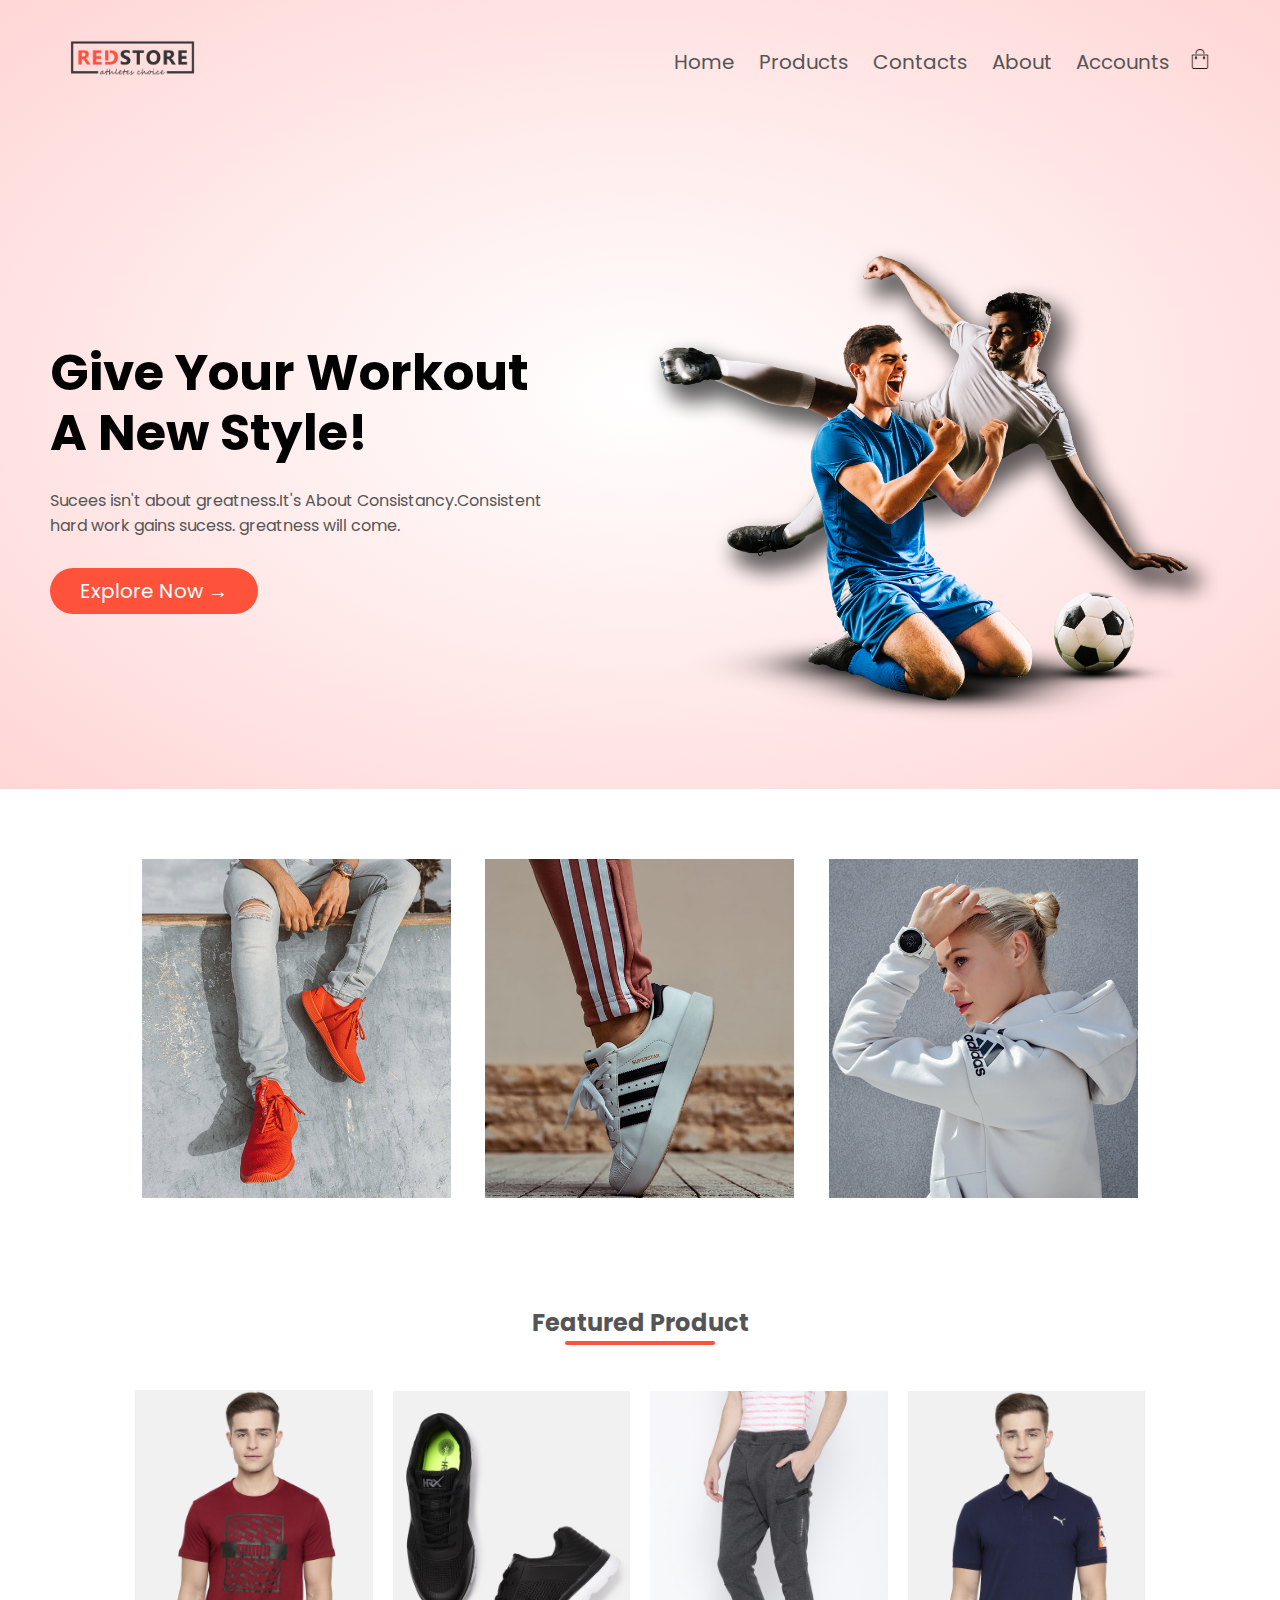
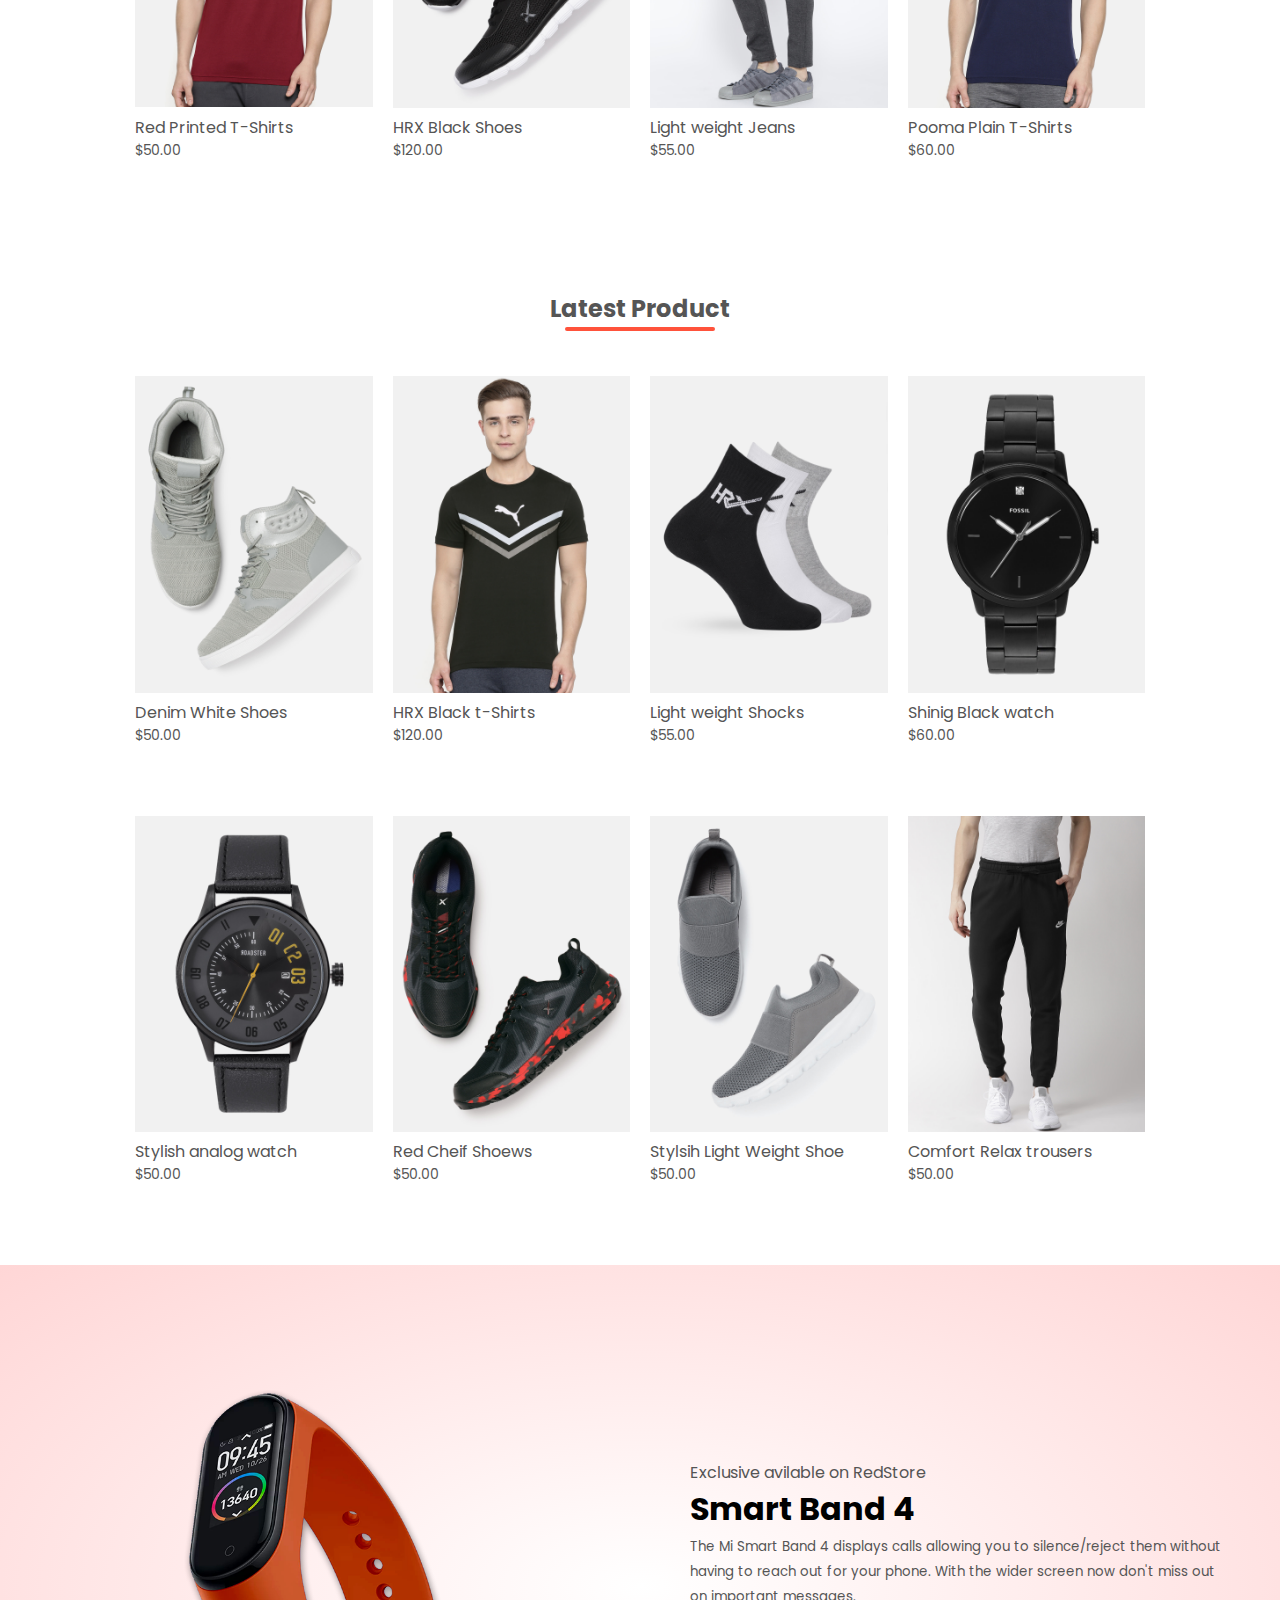
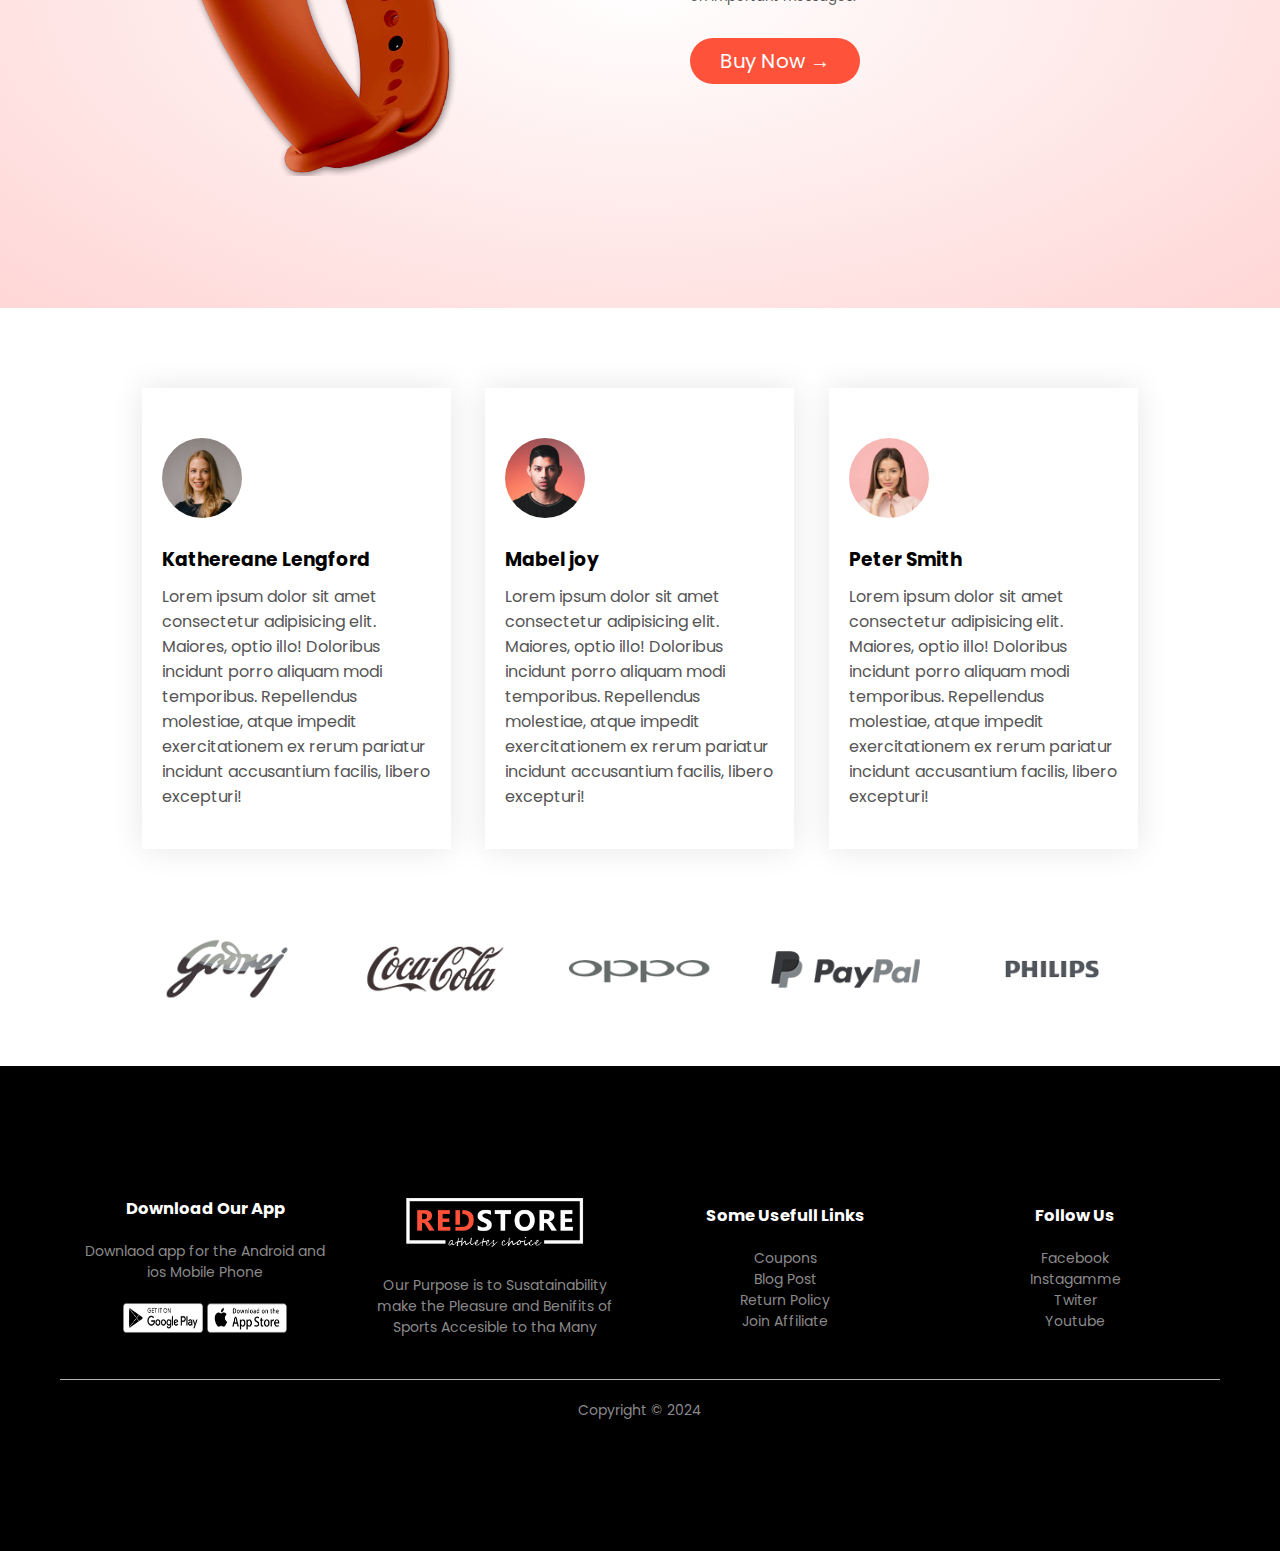
<file: index.html>
<!DOCTYPE html>
<html lang="en">

<head>
    <meta charset="UTF-8">
    <meta name="viewport" content="width=device-width, initial-scale=1.0">
    <title>E-commerce</title>
    <link rel="stylesheet" href="style.css">
    <link rel="stylesheet" href="https://cdnjs.cloudflare.com/ajax/libs/font-awesome/6.7.1/css/all.min.css"
        integrity="sha512-5Hs3dF2AEPkpNAR7UiOHba+lRSJNeM2ECkwxUIxC1Q/FLycGTbNapWXB4tP889k5T5Ju8fs4b1P5z/iB4nMfSQ=="
        crossorigin="anonymous" referrerpolicy="no-referrer" />
</head>

<body>
    <header class="header">

        <div class="navbar">
            <div class="logo">
                <img src="logo.png" alt="logo" width="125px" class="logo-pic">
            </div>
            <nav>
                <ul id="menuitems">
                    <li><a class="a1" href="index.html">Home</a></li>
                    <li><a class="a2" href="product.html">Products</a></li>
                    <li><a href="contact.html">Contacts</a></li>
                    <li><a href="about.html">About</a></li>
                    <li><a href="Account.html">Accounts</a></li>
                </ul>
            </nav>
            <a href="cart.html">
            <img src="cart.png" alt="cart" width="20px" height="20px" class="cart1">
            </a>
            <img class="menu" src="menu.png" alt="menu" onclick="toggle()">



        </div>

        <div class="row">
            <div class="col-2">
                <h1>Give Your Workout <br> A New Style!</h1>
                <p>Sucees isn't about greatness.It's About Consistancy.Consistent <br> hard work gains sucess. greatness
                    will come.</p>
                <a href="" class="btn">Explore Now &#8594;</a>
            </div>
            <div class="col-2">
                <img src="image1.png" alt="img1">
            </div>
        </div>

    </header>

    <main>

        <!-- Secion 1 Category-->
        <div class="section">
            <div class="small-sec">
                <div class="row">
                    <div class="col-3">
                        <img src="category-1.jpg" alt="category-1">
                    </div>
                    <div class="col-3">
                        <img src="category-2.jpg" alt="category-2">
                    </div>
                    <div class="col-3">
                        <img src="category-3.jpg" alt="category-3">
                    </div>
                </div>
            </div>
        </div>


        <!-- Section 2 Feature-->
        <div class="section-2">
            <div class="small-sec">
                <h2 class="feature">Featured Product</h2>
                <div class="row">

                    <div class="col-4">
                       <a href="product-detail.html"> <img src="product-1.jpg" alt="product-1"></a>
                        <h4>Red Printed T-Shirts</h4>
                        <div class="ratings">
                            <i class="fa-solid fa-star"></i>
                            <i class="fa-solid fa-star"></i>
                            <i class="fa-solid fa-star"></i>
                            <i class="fa-solid fa-star"></i>
                            <i class="fa-regular fa-star"></i>
                        </div>
                        <p>$50.00</p>
                    </div>

                    <div class="col-4">
                        <img src="product-2.jpg" alt="product-2">
                        <h4>HRX Black Shoes</h4>
                        <div class="ratings">
                            <i class="fa-solid fa-star"></i>
                            <i class="fa-solid fa-star"></i>
                            <i class="fa-solid fa-star"></i>
                            <i class="fa-regular fa-star"></i>
                            <i class="fa-regular fa-star"></i>
                        </div>
                        <p>$120.00</p>
                    </div>

                    <div class="col-4">
                        <img src="product-3.jpg" alt="product-3">
                        <h4>Light weight Jeans</h4>
                        <div class="ratings">
                            <i class="fa-solid fa-star"></i>
                            <i class="fa-solid fa-star"></i>
                            <i class="fa-solid fa-star"></i>
                            <i class="fa-solid fa-star-half-stroke"></i>
                            <i class="fa-regular fa-star"></i>
                        </div>
                        <p>$55.00</p>
                    </div>

                    <div class="col-4">
                        <img src="product-4.jpg" alt="product-4">
                        <h4>Pooma Plain T-Shirts</h4>
                        <div class="ratings">
                            <i class="fa-solid fa-star"></i>
                            <i class="fa-solid fa-star"></i>
                            <i class="fa-solid fa-star"></i>
                            <i class="fa-solid fa-star"></i>
                            <i class="fa-regular fa-star"></i>
                        </div>
                        <p>$60.00</p>
                    </div>

                </div>
            </div>
        </div>


        <!-- Section 3 Feature Latest-->
        <div class="section-3">
            <div class="small-sec">
                <h2 class="feature">Latest Product</h2>
                <div class="row">

                    <div class="col-4">
                        <img src="product-5.jpg" alt="product-5">
                        <h4>Denim White Shoes</h4>
                        <div class="ratings">
                            <i class="fa-solid fa-star"></i>
                            <i class="fa-solid fa-star"></i>
                            <i class="fa-solid fa-star"></i>
                            <i class="fa-solid fa-star"></i>
                            <i class="fa-regular fa-star"></i>
                        </div>
                        <p>$50.00</p>
                    </div>

                    <div class="col-4">
                        <img src="product-6.jpg" alt="product-6">
                        <h4>HRX Black t-Shirts</h4>
                        <div class="ratings">
                            <i class="fa-solid fa-star"></i>
                            <i class="fa-solid fa-star"></i>
                            <i class="fa-solid fa-star"></i>
                            <i class="fa-regular fa-star"></i>
                            <i class="fa-regular fa-star"></i>
                        </div>
                        <p>$120.00</p>
                    </div>

                    <div class="col-4">
                        <img src="product-7.jpg" alt="product-7">
                        <h4>Light weight Shocks</h4>
                        <div class="ratings">
                            <i class="fa-solid fa-star"></i>
                            <i class="fa-solid fa-star"></i>
                            <i class="fa-solid fa-star"></i>
                            <i class="fa-solid fa-star-half-stroke"></i>
                            <i class="fa-regular fa-star"></i>
                        </div>
                        <p>$55.00</p>
                    </div>

                    <div class="col-4">
                        <img src="product-8.jpg" alt="product-8">
                        <h4>Shinig Black watch</h4>
                        <div class="ratings">
                            <i class="fa-solid fa-star"></i>
                            <i class="fa-solid fa-star"></i>
                            <i class="fa-solid fa-star"></i>
                            <i class="fa-solid fa-star"></i>
                            <i class="fa-regular fa-star"></i>
                        </div>
                        <p>$60.00</p>
                    </div>

                    <div class="col-4">
                        <img src="product-9.jpg" alt="product-9">
                        <h4>Stylish analog watch</h4>
                        <div class="ratings">
                            <i class="fa-solid fa-star"></i>
                            <i class="fa-solid fa-star"></i>
                            <i class="fa-solid fa-star"></i>
                            <i class="fa-solid fa-star"></i>
                            <i class="fa-regular fa-star"></i>
                        </div>
                        <p>$50.00</p>
                    </div>

                    <div class="col-4">
                        <img src="product-10.jpg" alt="product-10">
                        <h4>Red Cheif Shoews</h4>
                        <div class="ratings">
                            <i class="fa-solid fa-star"></i>
                            <i class="fa-solid fa-star"></i>
                            <i class="fa-solid fa-star"></i>
                            <i class="fa-solid fa-star"></i>
                            <i class="fa-regular fa-star"></i>
                        </div>
                        <p>$50.00</p>
                    </div>
                    <div class="col-4">
                        <img src="product-11.jpg" alt="product-11">
                        <h4>Stylsih Light Weight Shoe</h4>
                        <div class="ratings">
                            <i class="fa-solid fa-star"></i>
                            <i class="fa-solid fa-star"></i>
                            <i class="fa-solid fa-star"></i>
                            <i class="fa-solid fa-star"></i>
                            <i class="fa-regular fa-star"></i>
                        </div>
                        <p>$50.00</p>
                    </div>
                    <div class="col-4">
                        <img src="product-12.jpg" alt="product-12">
                        <h4>Comfort Relax trousers</h4>
                        <div class="ratings">
                            <i class="fa-solid fa-star"></i>
                            <i class="fa-solid fa-star"></i>
                            <i class="fa-solid fa-star"></i>
                            <i class="fa-solid fa-star"></i>
                            <i class="fa-regular fa-star"></i>
                        </div>
                        <p>$50.00</p>
                    </div>
                </div>
            </div>
        </div>


        <!-- Section 4  Offer  -->
        <div class="section-4">
            <div class="samll-sec">
                <div class="row">
                    <div class="col-5">
                        <img src="exclusive.png" alt="exclusive" class="offer">
                    </div>
                    <div class="col-5">
                        <p>Exclusive avilable on RedStore</p>
                        <h1>Smart Band 4 </h1>
                        <small>
                            The Mi Smart Band 4 displays calls allowing you to silence/reject them without having to
                            reach out for your phone. With the wider screen now don't miss out on important messages.
                            <br>
                        </small>
                        <a href="" class="btn">Buy Now &#8594;</a>
                    </div>
                </div>
            </div>
        </div>

        <!-- Section-5  Testimonial-->
        <div class="section-5">
            <div class="small-sec">
                <div class="row">
                    <div class="col-3">
                        <img src="user-1.png" alt="user-1">
                        <h3>Kathereane Lengford</h3>
                        <i class="fa fa-quote-left"></i>
                        <p>Lorem ipsum dolor sit amet consectetur adipisicing elit. Maiores, optio illo! Doloribus
                            incidunt porro aliquam modi temporibus. Repellendus molestiae, atque impedit exercitationem
                            ex rerum pariatur incidunt accusantium facilis, libero excepturi!</p>
                        <i class="fa fa-quote-right"></i>
                        <div class="ratings">
                            <i class="fa-solid fa-star"></i>
                            <i class="fa-solid fa-star"></i>
                            <i class="fa-solid fa-star"></i>
                            <i class="fa-solid fa-star"></i>
                            <i class="fa-regular fa-star"></i>
                        </div>

                    </div>
                    <div class="col-3">

                        <img src="user-2.png" alt="user-2">
                        <h3>Mabel joy</h3>
                        <i class="fa fa-quote-left"></i>
                        <p>Lorem ipsum dolor sit amet consectetur adipisicing elit. Maiores, optio illo! Doloribus
                            incidunt porro aliquam modi temporibus. Repellendus molestiae, atque impedit exercitationem
                            ex rerum pariatur incidunt accusantium facilis, libero excepturi!</p>
                        <i class="fa fa-quote-right"></i>
                        <div class="ratings">
                            <i class="fa-solid fa-star"></i>
                            <i class="fa-solid fa-star"></i>
                            <i class="fa-solid fa-star"></i>
                            <i class="fa-solid fa-star"></i>
                            <i class="fa-regular fa-star"></i>
                        </div>

                    </div>
                    <div class="col-3">

                        <img src="user-3.png" alt="user-3">
                        <h3>Peter Smith</h3>
                        <i class="fa fa-quote-left"></i>
                        <p>Lorem ipsum dolor sit amet consectetur adipisicing elit. Maiores, optio illo! Doloribus
                            incidunt porro aliquam modi temporibus. Repellendus molestiae, atque impedit exercitationem
                            ex rerum pariatur incidunt accusantium facilis, libero excepturi!</p>
                        <i class="fa fa-quote-right"></i>
                        <div class="ratings">
                            <i class="fa-solid fa-star"></i>
                            <i class="fa-solid fa-star"></i>
                            <i class="fa-solid fa-star"></i>
                            <i class="fa-solid fa-star-half-stroke"></i>
                            <i class="fa-regular fa-star"></i>
                        </div>

                    </div>
                </div>
            </div>
        </div>

        <div class="section-6">
            <div class="small-sec">
                <div class="row">
                    <div class="col5">
                        <img src="logo-godrej.png" alt="godrej">
                    </div>
                    <div class="col5">
                        <img src="logo-coca-cola.png" alt="logo-coca-cola">
                    </div>
                    <div class="col5">
                        <img src="logo-oppo.png" alt="logo-oppo">
                    </div>
                    <div class="col5">
                        <img src="logo-paypal.png" alt="logo-paypal">
                    </div>
                    <div class="col5">
                        <img src="logo-philips.png" alt="logo-philips">
                    </div>
                </div>
            </div>
        </div>
    </main>


    <footer>
        <div class="footer">
            <div class="section">
                <!-- <div class="small-sec"> -->
                <div class="row">
                    <div class="f-col-1">
                        <h3>Download Our App</h3>
                        <p>Downlaod app for the Android and ios Mobile Phone</p>
                        <div class="app-logo">
                            <img src="play-store.png" alt="play-store">
                            <img src="app-store.png" alt="app-store">
                        </div>
                    </div>
                    <div class="f-col-2">
                        <img src="logo-white.png" alt="white">
                        <p>Our Purpose is to Susatainability make the Pleasure and Benifits of Sports Accesible to
                            tha Many</p>
                    </div>
                    <div class="f-col-3">
                        <h3>Some Usefull Links</h3>
                        <ul>
                            <li>Coupons</li>
                            <li>Blog Post</li>
                            <li>Return Policy</li>
                            <li>Join Affiliate</li>
                        </ul>
                    </div>
                    <div class="f-col-4">
                        <h3>Follow Us </h3>
                        <ul>
                            <li>Facebook</li>
                            <li>Instagamme</li>
                            <li>Twiter</li>
                            <li>Youtube</li>
                        </ul>
                    </div>
                </div>
                <hr>
                <p class="copy-right">Copyright &copy; 2024</p>
                <!-- </div> -->
            </div>
        </div>
    </footer>
</body>
<script src="script.js"></script>


</html>
</file>
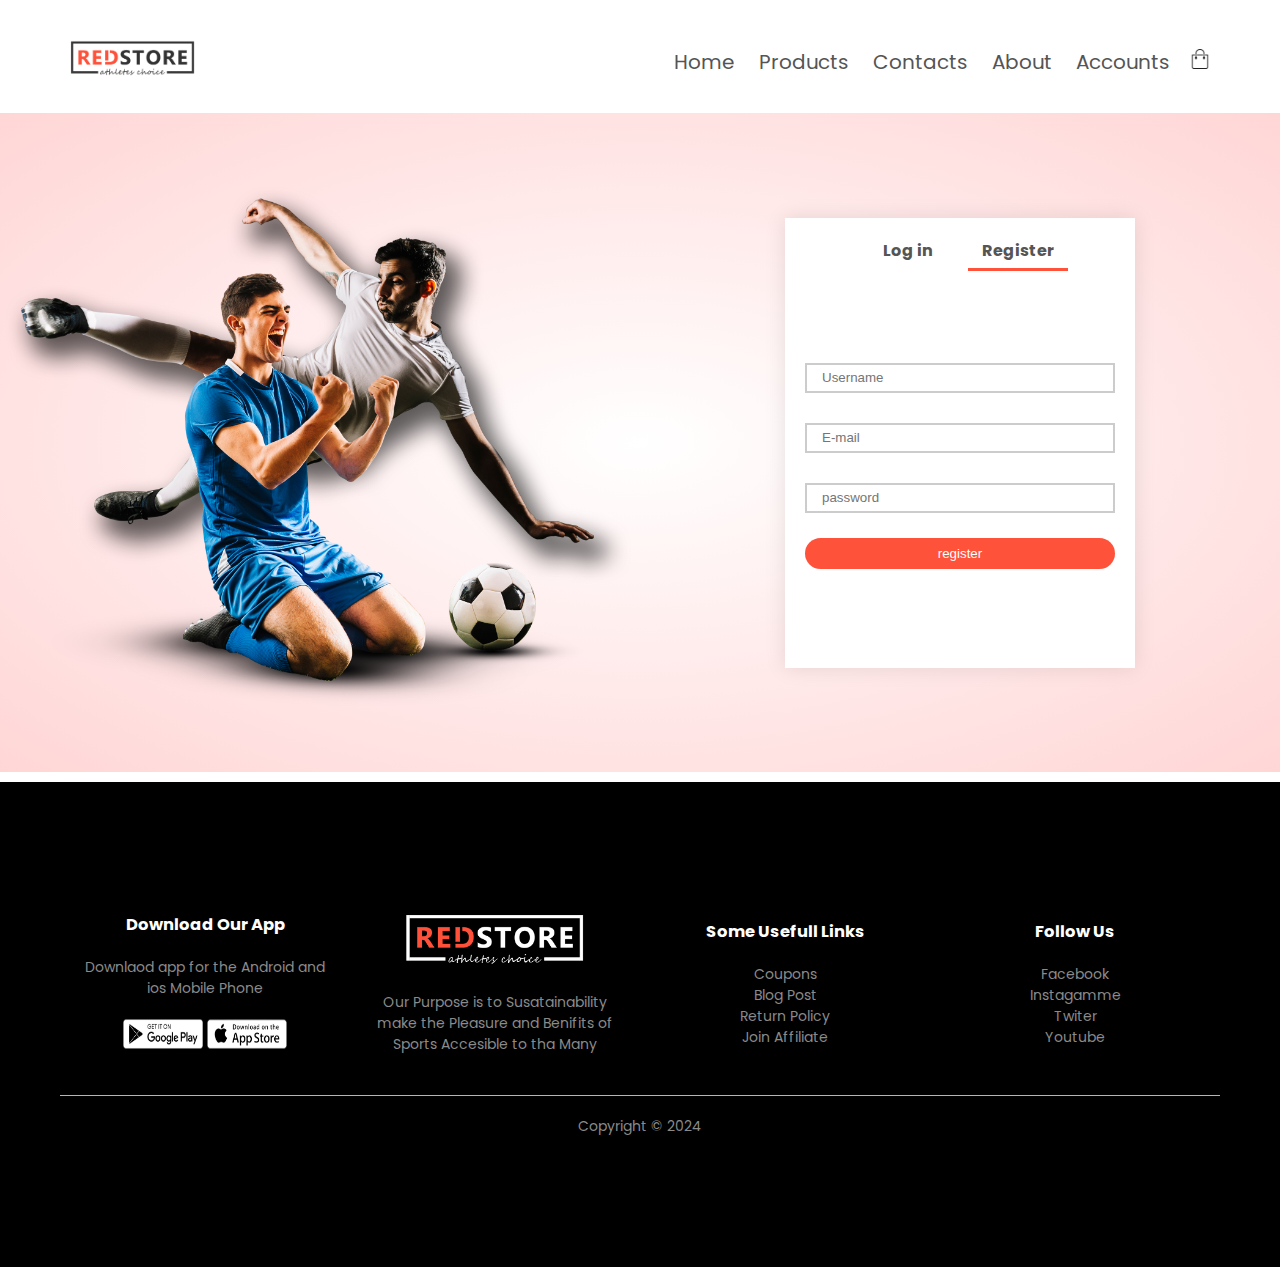
<file: Account.html>
<!DOCTYPE html>
<html lang="en">

<head>
    <meta charset="UTF-8">
    <meta name="viewport" content="width=device-width, initial-scale=1.0">
    <title>E-commerce</title>
    <link rel="stylesheet" href="style.css">
    <link rel="stylesheet" href="https://cdnjs.cloudflare.com/ajax/libs/font-awesome/6.7.1/css/all.min.css"
        integrity="sha512-5Hs3dF2AEPkpNAR7UiOHba+lRSJNeM2ECkwxUIxC1Q/FLycGTbNapWXB4tP889k5T5Ju8fs4b1P5z/iB4nMfSQ=="
        crossorigin="anonymous" referrerpolicy="no-referrer" />
</head>

<body>
    <header>

        <div class="navbar">
            <div class="logo">
                <img src="logo.png" alt="logo" width="125px" class="logo-pic">
            </div>
            <nav>
                <ul id="menuitems">
                    <li><a class="a1" href="index.html">Home</a></li>
                    <li><a class="a2" href="product.html">Products</a></li>
                    <li><a href="contact.html">Contacts</a></li>
                    <li><a href="about.html">About</a></li>
                    <li><a href="Account.html">Accounts</a></li>
                </ul>
            </nav>
            <a href="cart.html">
                <img src="cart.png" alt="cart" width="20px" height="20px" class="cart1">
                </a>
            <img class="menu" src="menu.png" alt="menu" onclick="toggle()">
        </div>
    </header>


    <main>
        <!-- <div class="small-sec"> -->
        <div class="account-page">
            <div class="row">
                <div class="col-2">
                    <img src="image1.png" alt="image1" width="100%">
                </div>
                <div class="col-2">
                    <div class="form-cont">
                        <div class="form-btn">
                            <span id="loginbtn">Log in</span>
                            <span id="regbtn"> Register</span>
                            <hr id="indicator">
                        </div>
                        <form id="loginForm">
                            <input type="text" placeholder="Username">
                            <input type="password" placeholder="password">
                            <button type="submit" class="btn">log in</button>
                            <a href="">Forget password</a>
                        </form>
                        <form id="regForm">
                            <input type="text" placeholder="Username">
                            <input type="email" placeholder="E-mail">
                            <input type="password" placeholder="password">
                            <button type="submit" class="btn">register</button>
                        </form>
                    </div>
                </div>
            </div>
        </div>
        <!-- </div> -->
    </main>

    <footer>
        <div class="footer">
            <div class="section">
                <!-- <div class="small-sec"> -->
                <div class="row">
                    <div class="f-col-1">
                        <h3>Download Our App</h3>
                        <p>Downlaod app for the Android and ios Mobile Phone</p>
                        <div class="app-logo">
                            <img src="play-store.png" alt="play-store">
                            <img src="app-store.png" alt="app-store">
                        </div>
                    </div>
                    <div class="f-col-2">
                        <img src="logo-white.png" alt="white">
                        <p>Our Purpose is to Susatainability make the Pleasure and Benifits of Sports Accesible to
                            tha Many</p>
                    </div>
                    <div class="f-col-3">
                        <h3>Some Usefull Links</h3>
                        <ul>
                            <li>Coupons</li>
                            <li>Blog Post</li>
                            <li>Return Policy</li>
                            <li>Join Affiliate</li>
                        </ul>
                    </div>
                    <div class="f-col-4">
                        <h3>Follow Us </h3>
                        <ul>
                            <li>Facebook</li>
                            <li>Instagamme</li>
                            <li>Twiter</li>
                            <li>Youtube</li>
                        </ul>
                    </div>
                </div>
                <hr>
                <p class="copy-right">Copyright &copy; 2024</p>
                <!-- </div> -->
            </div>
        </div>
    </footer>
</body>
<script src="script.js"></script>


</html>
</file>
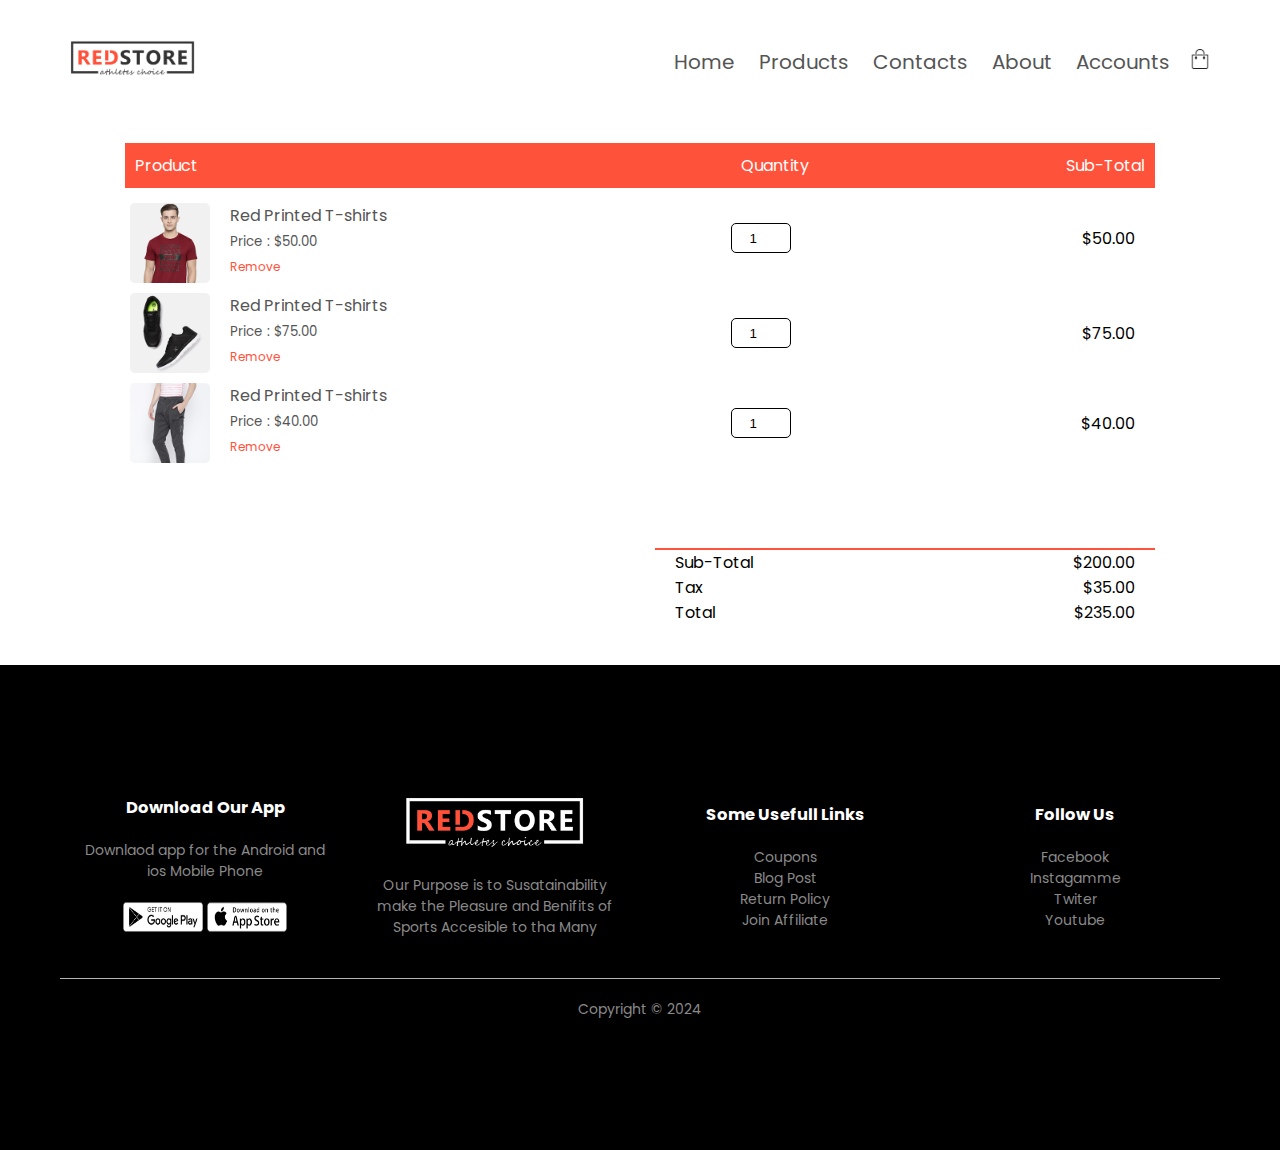
<file: cart.html>
<!DOCTYPE html>
<html lang="en">

<head>
    <meta charset="UTF-8">
    <meta name="viewport" content="width=device-width, initial-scale=1.0">
    <title>E-commerce</title>
    <link rel="stylesheet" href="style.css">
    <link rel="stylesheet" href="https://cdnjs.cloudflare.com/ajax/libs/font-awesome/6.7.1/css/all.min.css"
        integrity="sha512-5Hs3dF2AEPkpNAR7UiOHba+lRSJNeM2ECkwxUIxC1Q/FLycGTbNapWXB4tP889k5T5Ju8fs4b1P5z/iB4nMfSQ=="
        crossorigin="anonymous" referrerpolicy="no-referrer" />
</head>

<body>
    <header>

        <div class="navbar">
            <div class="logo">
                <img src="logo.png" alt="logo" width="125px" class="logo-pic">
            </div>
            <nav>
                <ul id="menuitems">
                    <li><a class="a1" href="index.html">Home</a></li>
                    <li><a class="a2" href="product.html">Products</a></li>
                    <li><a href="contact.html">Contacts</a></li>
                    <li><a href="about.html">About</a></li>
                    <li><a href="Account.html">Accounts</a></li>
                </ul>
            </nav>
            <a href="cart.html">
                <img src="cart.png" alt="cart" width="20px" height="20px" class="cart1">
                </a>
            <img class="menu" src="menu.png" alt="menu" onclick="toggle()">
        </div>
    </header>


    <main>
        <div class="small-sec cart page">
            <table>
                <tr>
                    <th>Product</th>
                    <th>Quantity</th>
                    <th>Sub-Total</th>
                </tr>
                <tr>
                    <td>
                        <div class="cart-info top">
                            <img src="buy-1.jpg" alt="buy-1">
                            <div class="div">
                                <p>Red Printed T-shirts</p>
                                <small>Price : $50.00</small>
                                <br>
                                <a href="/">Remove</a>
                            </div>
                        </div>
                    </td>
                    <td><input type="number" value="1"></td>
                    <td>$50.00</td>
                </tr>


                <tr>
                    <td>
                        <div class="cart-info">
                            <img src="buy-2.jpg" alt="buy-1">
                            <div class="div">
                                <p>Red Printed T-shirts</p>
                                <small>Price : $75.00</small>
                                <br>
                                <a href="/">Remove</a>
                            </div>
                        </div>
                    </td>
                    <td><input type="number" value="1"></td>
                    <td>$75.00</td>
                </tr>

                <tr>
                    <td>
                        <div class="cart-info">
                            <img src="buy-3.jpg" alt="buy-1">
                            <div class="div">
                                <p>Red Printed T-shirts</p>
                                <small>Price : $40.00</small>
                                <br>
                                <a href="/">Remove</a>
                            </div>
                        </div>
                    </td>
                    <td><input type="number" value="1"></td>
                    <td>$40.00</td>
                </tr>
            </table>
            <div class="total-price">
                <table>
                    <tr>
                        <td>Sub-Total</td>
                        <td>$200.00</td>
                    </tr>
                    <tr>
                        <td>Tax</td>
                        <td>$35.00</td>
                    </tr>
                    <tr>
                        <td>Total</td>
                        <td>$235.00</td>
                    </tr>
                </table>
            </div>
        </div>
    </main>

    <footer>
        <div class="footer">
            <div class="section">
                <!-- <div class="small-sec"> -->
                <div class="row">
                    <div class="f-col-1">
                        <h3>Download Our App</h3>
                        <p>Downlaod app for the Android and ios Mobile Phone</p>
                        <div class="app-logo">
                            <img src="play-store.png" alt="play-store">
                            <img src="app-store.png" alt="app-store">
                        </div>
                    </div>
                    <div class="f-col-2">
                        <img src="logo-white.png" alt="white">
                        <p>Our Purpose is to Susatainability make the Pleasure and Benifits of Sports Accesible to
                            tha Many</p>
                    </div>
                    <div class="f-col-3">
                        <h3>Some Usefull Links</h3>
                        <ul>
                            <li>Coupons</li>
                            <li>Blog Post</li>
                            <li>Return Policy</li>
                            <li>Join Affiliate</li>
                        </ul>
                    </div>
                    <div class="f-col-4">
                        <h3>Follow Us </h3>
                        <ul>
                            <li>Facebook</li>
                            <li>Instagamme</li>
                            <li>Twiter</li>
                            <li>Youtube</li>
                        </ul>
                    </div>
                </div>
                <hr>
                <p class="copy-right">Copyright &copy; 2024</p>
                <!-- </div> -->
            </div>
        </div>
    </footer>
</body>
<script src="script.js"></script>


</html>
</file>
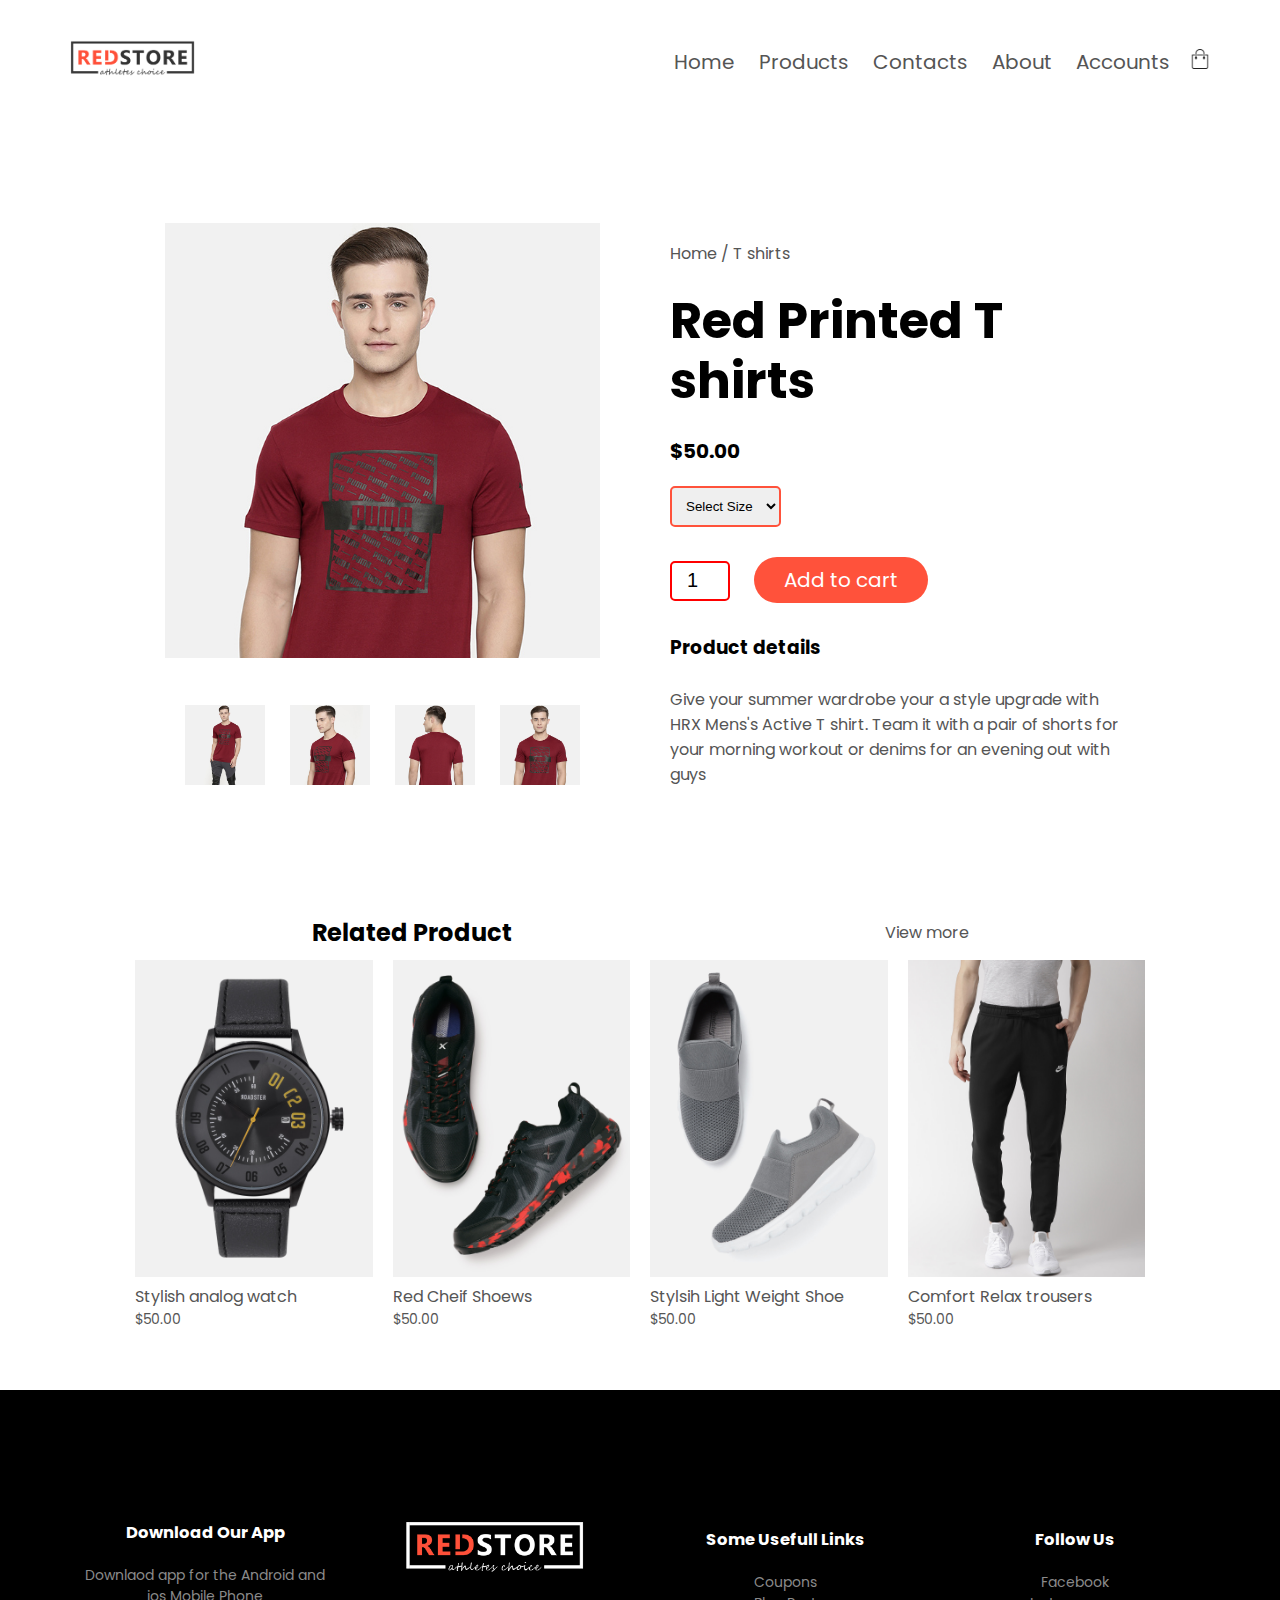
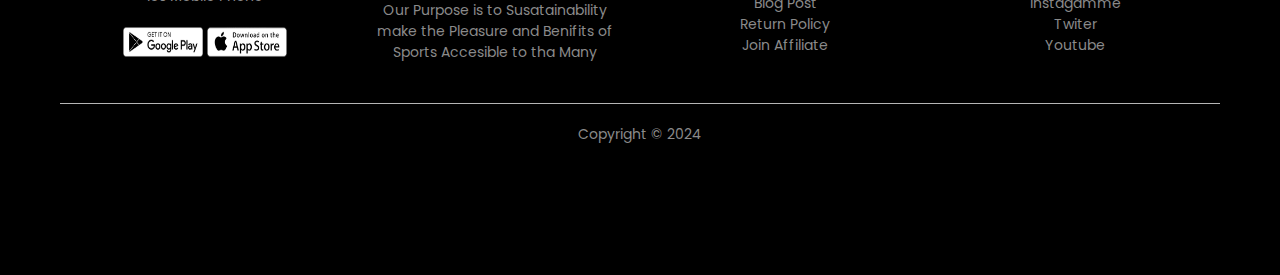
<file: product-detail.html>
<!DOCTYPE html>
<html lang="en">

<head>
    <meta charset="UTF-8">
    <meta name="viewport" content="width=device-width, initial-scale=1.0">
    <title>E-commerce</title>
    <link rel="stylesheet" href="style.css">
    <link rel="stylesheet" href="https://cdnjs.cloudflare.com/ajax/libs/font-awesome/6.7.1/css/all.min.css"
        integrity="sha512-5Hs3dF2AEPkpNAR7UiOHba+lRSJNeM2ECkwxUIxC1Q/FLycGTbNapWXB4tP889k5T5Ju8fs4b1P5z/iB4nMfSQ=="
        crossorigin="anonymous" referrerpolicy="no-referrer" />
</head>

<body>
    <header>

        <div class="navbar">
            <div class="logo">
                <img src="logo.png" alt="logo" width="125px" class="logo-pic">
            </div>
            <nav>
                <ul id="menuitems">
                    <li><a class="a1" href="index.html">Home</a></li>
                    <li><a class="a2" href="product.html">Products</a></li>
                    <li><a href="index.html">Contacts</a></li>
                    <li><a href="index.html">About</a></li>
                    <li><a href="index.html">Accounts</a></li>
                </ul>
            </nav>
            <a href="cart.html">
                <img src="cart.png" alt="cart" width="20px" height="20px" class="cart1">
                </a>
            <img class="menu" src="menu.png" alt="menu" onclick="toggle()">
        </div>
    </header>


    <main>
        <!-- Seingle product details-->
        <div class="section-2">
            <div class="small-sec single-product">

                <div class="row">
                    <div class="col-2">
                        <img src="gallery-1.jpg" alt="" width="100%" id="product-img">
                        <div class="small-img-row">
                            <div class="small-img-col">
                                <img src="gallery-4.jpg" alt="small-img" class="small-img">
                            </div>
                            <div class="small-img-col">
                                <img src="gallery-2.jpg" alt="small-img" class="small-img">
                            </div>

                            <div class="small-img-col">
                                <img src="gallery-3.jpg" alt="small-img" class="small-img">
                            </div>

                            <div class="small-img-col">
                                <img src="gallery-1.jpg" alt="small-img" class="small-img">
                            </div>
                        </div>
                    </div>
                    <div class="col-2">
                        <p>Home / T shirts</p>
                        <h1>Red Printed T shirts </h1>
                        <h4>$50.00</h4>
                        <select name="" id="">
                            <option value="">Select Size</option>
                            <option value="">XXL</option>
                            <option value="">XL</option>
                            <option value="">L</option>
                            <option value="">M</option>
                            <option value="">S</option>
                        </select>
                        <input type="number" value="1" width="25px" class="one">
                        <a href="cart.html" class="btn">Add to cart</a>
                        <h3>Product details <i class="fa fa-indent"></i></h3>
                        <br>
                        <p>Give your summer wardrobe your a style upgrade with HRX Mens's Active T shirt. Team it with a
                            pair of shorts for your morning workout or denims for an evening out with guys </p>
                    </div>
                </div>
            </div>
        </div>

<!-- Title -->
<div class="small-sec">
    <div class="row row-2">
        <h2>Related Product</h2>
        <p>View more</p>
    </div>
</div>

 <!-- Products     -->
        <div class="section-3">
            <div class="small-sec">
                <div class="row">
                    <div class="col-4">
                        <img src="product-9.jpg" alt="product-9">
                        <h4>Stylish analog watch</h4>
                        <div class="ratings">
                            <i class="fa-solid fa-star"></i>
                            <i class="fa-solid fa-star"></i>
                            <i class="fa-solid fa-star"></i>
                            <i class="fa-solid fa-star"></i>
                            <i class="fa-regular fa-star"></i>
                        </div>
                        <p>$50.00</p>
                    </div>

                    <div class="col-4">
                        <img src="product-10.jpg" alt="product-10">
                        <h4>Red Cheif Shoews</h4>
                        <div class="ratings">
                            <i class="fa-solid fa-star"></i>
                            <i class="fa-solid fa-star"></i>
                            <i class="fa-solid fa-star"></i>
                            <i class="fa-solid fa-star"></i>
                            <i class="fa-regular fa-star"></i>
                        </div>
                        <p>$50.00</p>
                    </div>
                    <div class="col-4">
                        <img src="product-11.jpg" alt="product-11">
                        <h4>Stylsih Light Weight Shoe</h4>
                        <div class="ratings">
                            <i class="fa-solid fa-star"></i>
                            <i class="fa-solid fa-star"></i>
                            <i class="fa-solid fa-star"></i>
                            <i class="fa-solid fa-star"></i>
                            <i class="fa-regular fa-star"></i>
                        </div>
                        <p>$50.00</p>
                    </div>
                    <div class="col-4">
                        <img src="product-12.jpg" alt="product-12">
                        <h4>Comfort Relax trousers</h4>
                        <div class="ratings">
                            <i class="fa-solid fa-star"></i>
                            <i class="fa-solid fa-star"></i>
                            <i class="fa-solid fa-star"></i>
                            <i class="fa-solid fa-star"></i>
                            <i class="fa-regular fa-star"></i>
                        </div>
                        <p>$50.00</p>
                    </div>
                </div>

            </div>
        </div>
    </main>

    <footer>
        <div class="footer">
            <div class="section">
                <!-- <div class="small-sec"> -->
                <div class="row">
                    <div class="f-col-1">
                        <h3>Download Our App</h3>
                        <p>Downlaod app for the Android and ios Mobile Phone</p>
                        <div class="app-logo">
                            <img src="play-store.png" alt="play-store">
                            <img src="app-store.png" alt="app-store">
                        </div>
                    </div>
                    <div class="f-col-2">
                        <img src="logo-white.png" alt="white">
                        <p>Our Purpose is to Susatainability make the Pleasure and Benifits of Sports Accesible to
                            tha Many</p>
                    </div>
                    <div class="f-col-3">
                        <h3>Some Usefull Links</h3>
                        <ul>
                            <li>Coupons</li>
                            <li>Blog Post</li>
                            <li>Return Policy</li>
                            <li>Join Affiliate</li>
                        </ul>
                    </div>
                    <div class="f-col-4">
                        <h3>Follow Us </h3>
                        <ul>
                            <li>Facebook</li>
                            <li>Instagamme</li>
                            <li>Twiter</li>
                            <li>Youtube</li>
                        </ul>
                    </div>
                </div>
                <hr>
                <p class="copy-right">Copyright &copy; 2024</p>
                <!-- </div> -->
            </div>
        </div>
    </footer>
</body>
<script src="script.js"></script>
<script src="product.js"></script>


</html>
</file>
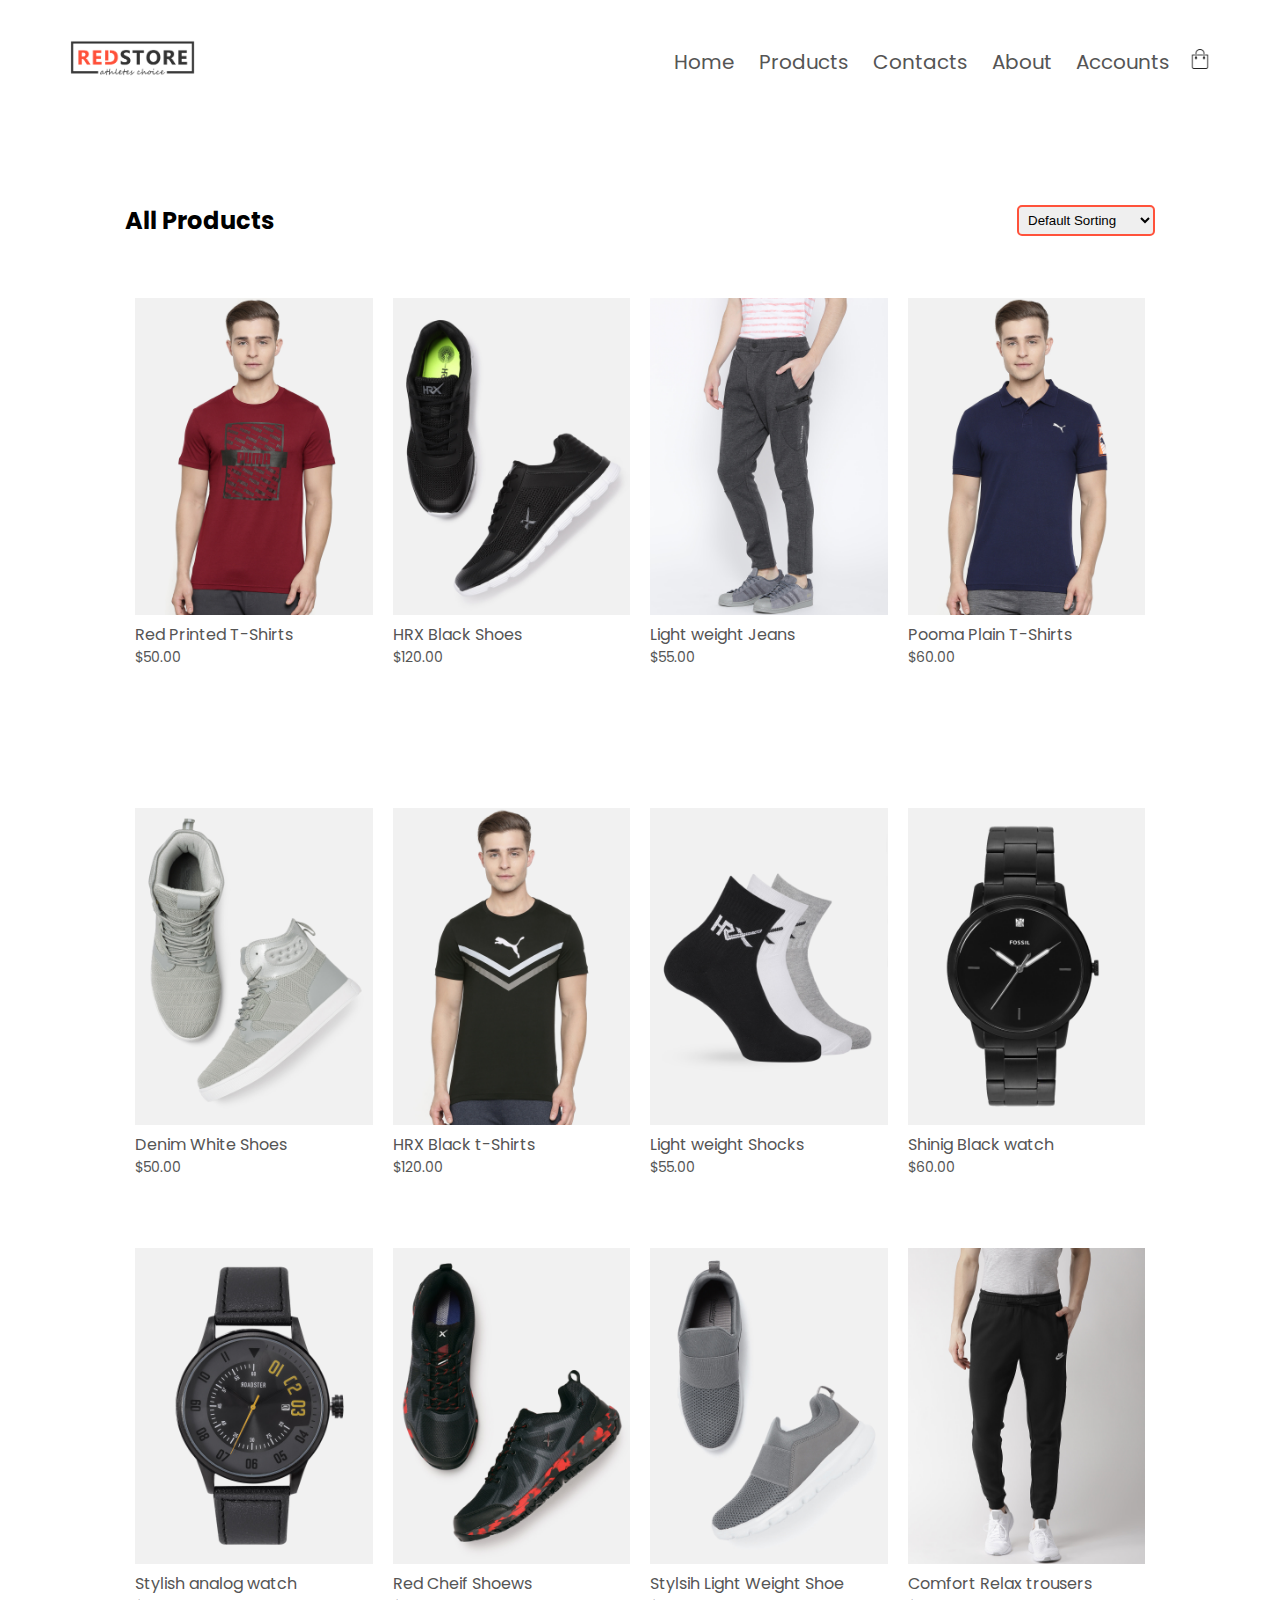
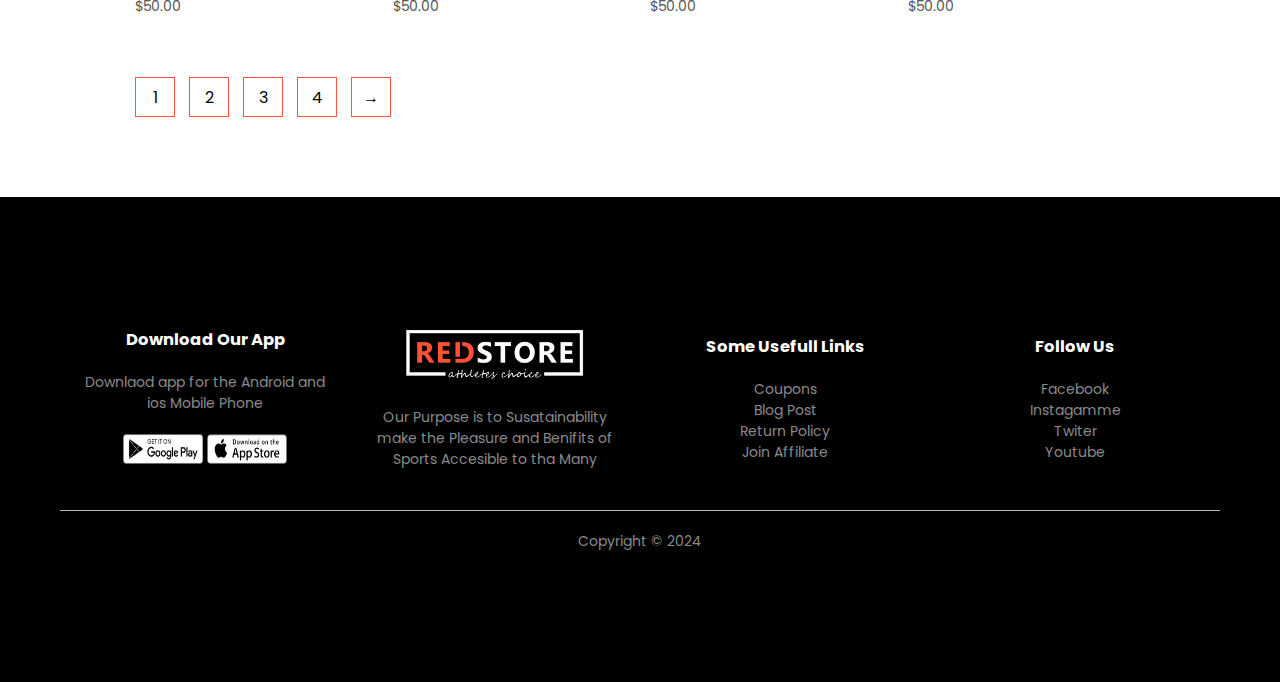
<file: product.html>
<!DOCTYPE html>
<html lang="en">

<head>
    <meta charset="UTF-8">
    <meta name="viewport" content="width=device-width, initial-scale=1.0">
    <title>E-commerce</title>
    <link rel="stylesheet" href="style.css">
    <link rel="stylesheet" href="https://cdnjs.cloudflare.com/ajax/libs/font-awesome/6.7.1/css/all.min.css"
        integrity="sha512-5Hs3dF2AEPkpNAR7UiOHba+lRSJNeM2ECkwxUIxC1Q/FLycGTbNapWXB4tP889k5T5Ju8fs4b1P5z/iB4nMfSQ=="
        crossorigin="anonymous" referrerpolicy="no-referrer" />
</head>

<body>
    <header>

        <div class="navbar">
            <div class="logo">
                <img src="logo.png" alt="logo" width="125px" class="logo-pic">
            </div>
            <nav>
                <ul id="menuitems">
                    <li><a class="a1" href="index.html">Home</a></li>
                    <li><a class="a2" href="product.html">Products</a></li>
                    <li><a href="contact.html">Contacts</a></li>
                    <li><a href="about.html">About</a></li>
                    <li><a href="Account.html">Accounts</a></li>
                </ul>
            </nav>
            <a href="cart.html">
                <img src="cart.png" alt="cart" width="20px" height="20px" class="cart1">
                </a>
            <img class="menu" src="menu.png" alt="menu" onclick="toggle()">
        </div>
    </header>


    <main>
        <!-- Section 2 Feature-->
        <div class="section-2">
            <div class="small-sec">
                <div class="row row2">
                    <h2>All Products</h2>
                    <select>
                        <option value="">Default Sorting</option>
                        <option value="">Sort by price</option>
                        <option value="">Sort by popularity</option>
                        <option value="">Sort by rating</option>
                        <option value="">Sort by sales</option>
                    </select>
                </div>
                <div class="row">

                    <div class="col-4">
                        <img src="product-1.jpg" alt="product-1">
                        <h4>Red Printed T-Shirts</h4>
                        <div class="ratings">
                            <i class="fa-solid fa-star"></i>
                            <i class="fa-solid fa-star"></i>
                            <i class="fa-solid fa-star"></i>
                            <i class="fa-solid fa-star"></i>
                            <i class="fa-regular fa-star"></i>
                        </div>
                        <p>$50.00</p>
                    </div>

                    <div class="col-4">
                        <img src="product-2.jpg" alt="product-2">
                        <h4>HRX Black Shoes</h4>
                        <div class="ratings">
                            <i class="fa-solid fa-star"></i>
                            <i class="fa-solid fa-star"></i>
                            <i class="fa-solid fa-star"></i>
                            <i class="fa-regular fa-star"></i>
                            <i class="fa-regular fa-star"></i>
                        </div>
                        <p>$120.00</p>
                    </div>

                    <div class="col-4">
                        <img src="product-3.jpg" alt="product-3">
                        <h4>Light weight Jeans</h4>
                        <div class="ratings">
                            <i class="fa-solid fa-star"></i>
                            <i class="fa-solid fa-star"></i>
                            <i class="fa-solid fa-star"></i>
                            <i class="fa-solid fa-star-half-stroke"></i>
                            <i class="fa-regular fa-star"></i>
                        </div>
                        <p>$55.00</p>
                    </div>

                    <div class="col-4">
                        <img src="product-4.jpg" alt="product-4">
                        <h4>Pooma Plain T-Shirts</h4>
                        <div class="ratings">
                            <i class="fa-solid fa-star"></i>
                            <i class="fa-solid fa-star"></i>
                            <i class="fa-solid fa-star"></i>
                            <i class="fa-solid fa-star"></i>
                            <i class="fa-regular fa-star"></i>
                        </div>
                        <p>$60.00</p>
                    </div>

                </div>
            </div>
        </div>

        <div class="section-3">
            <div class="small-sec">
                <div class="row">

                    <div class="col-4">
                        <img src="product-5.jpg" alt="product-5">
                        <h4>Denim White Shoes</h4>
                        <div class="ratings">
                            <i class="fa-solid fa-star"></i>
                            <i class="fa-solid fa-star"></i>
                            <i class="fa-solid fa-star"></i>
                            <i class="fa-solid fa-star"></i>
                            <i class="fa-regular fa-star"></i>
                        </div>
                        <p>$50.00</p>
                    </div>

                    <div class="col-4">
                        <img src="product-6.jpg" alt="product-6">
                        <h4>HRX Black t-Shirts</h4>
                        <div class="ratings">
                            <i class="fa-solid fa-star"></i>
                            <i class="fa-solid fa-star"></i>
                            <i class="fa-solid fa-star"></i>
                            <i class="fa-regular fa-star"></i>
                            <i class="fa-regular fa-star"></i>
                        </div>
                        <p>$120.00</p>
                    </div>

                    <div class="col-4">
                        <img src="product-7.jpg" alt="product-7">
                        <h4>Light weight Shocks</h4>
                        <div class="ratings">
                            <i class="fa-solid fa-star"></i>
                            <i class="fa-solid fa-star"></i>
                            <i class="fa-solid fa-star"></i>
                            <i class="fa-solid fa-star-half-stroke"></i>
                            <i class="fa-regular fa-star"></i>
                        </div>
                        <p>$55.00</p>
                    </div>

                    <div class="col-4">
                        <img src="product-8.jpg" alt="product-8">
                        <h4>Shinig Black watch</h4>
                        <div class="ratings">
                            <i class="fa-solid fa-star"></i>
                            <i class="fa-solid fa-star"></i>
                            <i class="fa-solid fa-star"></i>
                            <i class="fa-solid fa-star"></i>
                            <i class="fa-regular fa-star"></i>
                        </div>
                        <p>$60.00</p>
                    </div>

                    <div class="col-4">
                        <img src="product-9.jpg" alt="product-9">
                        <h4>Stylish analog watch</h4>
                        <div class="ratings">
                            <i class="fa-solid fa-star"></i>
                            <i class="fa-solid fa-star"></i>
                            <i class="fa-solid fa-star"></i>
                            <i class="fa-solid fa-star"></i>
                            <i class="fa-regular fa-star"></i>
                        </div>
                        <p>$50.00</p>
                    </div>

                    <div class="col-4">
                        <img src="product-10.jpg" alt="product-10">
                        <h4>Red Cheif Shoews</h4>
                        <div class="ratings">
                            <i class="fa-solid fa-star"></i>
                            <i class="fa-solid fa-star"></i>
                            <i class="fa-solid fa-star"></i>
                            <i class="fa-solid fa-star"></i>
                            <i class="fa-regular fa-star"></i>
                        </div>
                        <p>$50.00</p>
                    </div>
                    <div class="col-4">
                        <img src="product-11.jpg" alt="product-11">
                        <h4>Stylsih Light Weight Shoe</h4>
                        <div class="ratings">
                            <i class="fa-solid fa-star"></i>
                            <i class="fa-solid fa-star"></i>
                            <i class="fa-solid fa-star"></i>
                            <i class="fa-solid fa-star"></i>
                            <i class="fa-regular fa-star"></i>
                        </div>
                        <p>$50.00</p>
                    </div>
                    <div class="col-4">
                        <img src="product-12.jpg" alt="product-12">
                        <h4>Comfort Relax trousers</h4>
                        <div class="ratings">
                            <i class="fa-solid fa-star"></i>
                            <i class="fa-solid fa-star"></i>
                            <i class="fa-solid fa-star"></i>
                            <i class="fa-solid fa-star"></i>
                            <i class="fa-regular fa-star"></i>
                        </div>
                        <p>$50.00</p>
                    </div>
                </div>
                <div class="page-btn">
                    <span>1</span>
                    <span>2</span>
                    <span>3</span>
                    <span>4</span>
                    <span>&#8594;</span>
                </div>
            </div>
        </div>
    </main>

    <footer>
        <div class="footer">
            <div class="section">
                <!-- <div class="small-sec"> -->
                <div class="row">
                    <div class="f-col-1">
                        <h3>Download Our App</h3>
                        <p>Downlaod app for the Android and ios Mobile Phone</p>
                        <div class="app-logo">
                            <img src="play-store.png" alt="play-store">
                            <img src="app-store.png" alt="app-store">
                        </div>
                    </div>
                    <div class="f-col-2">
                        <img src="logo-white.png" alt="white">
                        <p>Our Purpose is to Susatainability make the Pleasure and Benifits of Sports Accesible to
                            tha Many</p>
                    </div>
                    <div class="f-col-3">
                        <h3>Some Usefull Links</h3>
                        <ul>
                            <li>Coupons</li>
                            <li>Blog Post</li>
                            <li>Return Policy</li>
                            <li>Join Affiliate</li>
                        </ul>
                    </div>
                    <div class="f-col-4">
                        <h3>Follow Us </h3>
                        <ul>
                            <li>Facebook</li>
                            <li>Instagamme</li>
                            <li>Twiter</li>
                            <li>Youtube</li>
                        </ul>
                    </div>
                </div>
                <hr>
                <p class="copy-right">Copyright &copy; 2024</p>
                <!-- </div> -->
            </div>
        </div>
    </footer>
</body>
<script src="script.js"></script>


</html>
</file>
<file: style.css>
/* Google Fonts */
@import url("https://fonts.googleapis.com/css2?family=Poppins:ital,wght@0,100;0,200;0,300;0,400;0,500;0,600;0,700;0,800;0,900;1,100;1,200;1,300;1,400;1,500;1,600;1,700;1,800;1,900&display=swap");

* {
  margin: 0;
  padding: 0;
  box-sizing: border-box;
}
body {
  font-family: "Poppins", sans-serif;
}

/* nav section */
.navbar {
  display: flex;
  align-items: center;
  padding: 20px;
  padding-top: 40px;
}
nav {
  flex: 1;
  text-align: right;
}
nav ul {
  list-style: none;
  display: inline-block;
}
nav ul li {
  display: inline-block;
  margin-right: 20px;
}
a {
  text-decoration: none;
  color: #555;
  font-size: 1.25rem;
}
p {
  color: #555;
}
/* Header Section */
header {
  max-width: 1330px;
  margin: auto;
  padding-left: 50px;
  padding-right: 50px;
}
.row {
  display: flex;
  align-items: center;
  flex-wrap: wrap;
  justify-content: space-around;
}
.col-2 {
  flex-basis: 50%;
  min-width: 300px;
}
.col-2 img {
  max-width: 100%;
  padding: 50px 0;
}
.col-2 h1 {
  font-size: 50px;
  line-height: 60px;
  margin: 25px 0;
}
.btn {
  display: inline-block;
  background: #ff523b;
  color: #fff;
  padding: 8px 30px;
  margin: 30px 0;
  border-radius: 30px;
  transition: transform 0.5s;
}
.btn:hover {
  background: #563434;
  transform: scale(1.1);
}
.header {
  /* background: linear-gradient(#fff, #ffd6d6); */
  background: radial-gradient(#fff, #ffd6d6);
}

.header .row {
  margin-top: 70px;
}

/* Section 2 and Section 3 */
.section,
.section-2 {
  margin: 70px 0px;
}

.col-3 {
  flex-basis: 30%;
  min-width: 250px;
  margin-bottom: 30px;
}
.col-3 img {
  width: 100%;
}
/* Small Section */
.small-sec {
  max-width: 1080px;
  margin: auto;
  padding-left: 25px;
  padding-right: 25px;
}
.col-4 {
  flex-basis: 25%;
  padding: 10px;
  min-width: 200px;
  margin-bottom: 50px;
  transition: transform 0.8s;
}
.col-4 img {
  width: 100%;
  transition: transform 0.8s;
}
.col-4 img:hover {
  transform: rotateY(180deg) translateY(-10px);
}

/* Feature Section */
.feature {
  text-align: center;
  color: #555;
  position: relative;
  margin: 0px auto 40px;
}
.feature::after {
  content: "";
  background: #ff523b;
  position: absolute;
  width: 150px;
  height: 4px;
  border-radius: 30px;
  bottom: -5px;
  left: 50%;
  transform: translateX(-50%);
}

.col-4 h4 {
  color: #555;
  font-weight: normal;
}
.col-4 p {
  font-size: 14px;
}
.ratings .fa-star,
.fa-solid {
  color: #ff523b;
}
.col-4:hover {
  transform: translateY(-10px);
}

/* section 4  */
.section-4 {
  background: radial-gradient(#fff, #ffd6d6);
  margin-top: 20px;
  padding: 25px 0px;
}

.col-5 {
  flex: 1;
  min-width: 250px;
  max-width: 100%;
  padding: 50px;
  justify-content: center;
  align-items: center;
}
/* .col-6{
  flex:1;
  padding: 50px;
  min-width: 250px;
  max-width: 100%;
  justify-content: center;
  align-items: center;
} */
.offer {
  width: 100%;
  padding: 50px;
}
small {
  color: #555;
}
.section-5 {
  padding-top: 80px;
}
.section-5 .col-3 {
  justify-content: center;
  align-items: center;
  padding: 30px 20px;
  box-shadow: 0px 0px 30px 0px rgba(0, 0, 0, 0.1);
  transition: transform 0.8s;
}
.section-5 .col-3:hover {
  transform: translateY(-10px);
}
.section-5 .col-3 img {
  width: 80px;
  margin: 20px 0px;
  border-radius: 50%;
  transition: transform 0.8s;
}
.section-5 .col-3 img:hover {
  transform: rotateY(180deg);
}
.section-5 .col-3 h3 {
  margin-bottom: 10px;
}
.section-5 .col-3 .ratings {
  margin: 10px 0px;
}
/* Section-6 */
.section-6 {
  margin: 50px auto;
}
.col5 {
  width: 160px;
}
.col5 img {
  width: 100%;
  cursor: pointer;
  filter: grayscale(95%);
}
.col5 img:hover {
  filter: grayscale(10%);
}

/* Footer */
.footer {
  background: #000;
  color: #8a8a8a;
  font-size: 14px;
  padding: 60px;
  text-align: center;
}

.f-col-1,
.f-col-2,
.f-col-3,
.f-col-4 {
  min-width: 250px;
  margin-bottom: 20px;
  padding: 0px 20px;
  flex: 1;
}

.footer p {
  color: #8a8a8a;
}
.footer h3 {
  color: #fff;
  margin-bottom: 20px;
}
.f-col-2 img {
  width: 180px;
  margin-bottom: 20px;
}
ul {
  list-style: none;
}
.app-logo {
  margin-top: 20px;
}
.app-logo img {
  width: 80px;
  height: 30px;
}
.footer hr {
  border: none;
  background: #b5b5b5;
  height: 1px;
  margin: 20px 0px;
}
.copy-right {
  text-align: center;
}
.menu {
  width: 20px;
  margin-left: 20px;
  display: none;
  opacity: 0;
}

/* Product styling */
.row2 {
  justify-content: space-between;
  margin: 100px auto 50px;
}

select {
  border: 2px solid #ff523b;
  border-radius: 5px;
  padding: 5px;
  /* outline: none; */
}
select:focus {
  outline: none;
  border: 2px solid #ff523b;
}
/* option {
  height: 20px;
  margin: 20px;
  line-height: 20px;
  padding: 20px;
  border: 2px solid #ff523b;

} */
.page-btn {
  margin: 0px auto 80px;
}

.page-btn span {
  display: inline-block;
  border: 1px solid #ff523b;
  margin-left: 10px;
  width: 40px;
  height: 40px;
  text-align: center;
  line-height: 40px;
  cursor: pointer;
}
.page-btn span:hover {
  background: #ff523b;
  color: #fff;
}

.single-product {
  margin-top: 80px;
}
.single-product .col-2 img {
  padding: 10px;
}
.single-product .col-2 {
  padding: 30px;
}
.single-product h4 {
  margin: 20px 0px;
  font-size: 20px;
  font-weight: bold;
}
.single-product select {
  display: block;
  padding: 10px;
  /* margin-top: 20px; */
  /* margin: 0px auto; */
}
.single-product input {
  height: 40px;
  width: 60px;
  font-size: 20px;
  padding: 5px;
  border: 2px solid red;
  text-align: center;
  border-radius: 5px;
}
.single-product input:focus {
  outline: none;
  border: 2px solid red;
}
.single-product .btn {
  margin-left: 20px;
}
.single-product .fa {
  margin-left: 10px;
  color: #ff523b;
}
.small-img-row {
  display: flex;
  overflow-x: auto;
  scroll-behavior: smooth;
  justify-content: space-between;
  padding: 20px;
}
.small-img-col {
  flex-basis: 23%;
  cursor: pointer;
  min-width: 100px;
  margin-right: 5px;
  overflow: hidden;
}
.small-img-col img {
  width: 100%;
  display: block;
}

/* cart page  */

.cart-page {
  margin: 80px auto;
}
table {
  width: 100%;
  border-collapse: collapse;
  margin: 40px 0px;
}
.cart-info {
  display: flex;
  flex-wrap: wrap;
  padding: 5px;
}
.top {
  padding-top: 15px;
}
th {
  text-align: left;
  padding: 10px;
  color: #fff;
  background: #ff523b;
  font-weight: normal;
}

td input {
  width: 60px;
  height: 30px;
  padding: 5px;
  text-align: center;
  outline: none;
  border: 1px solid black;
  border-radius: 5px;
}

td a {
  color: #ff523b;
  font-size: 12px;
}
td img {
  width: 80px;
  height: 80px;
  margin-right: 20px;
  border-radius: 5px;
}
.total-price {
  display: flex;
  justify-content: flex-end;
}
.total-price table {
  border-top: 2px solid #ff523b;
  width: 100%;
  max-width: 500px;
}
.total-price td {
  padding: 0px 20px;
}
td:last-child {
  text-align: right;
  padding: 0px 20px;
}
th:last-child {
  text-align: right;
}

/* Account page  */

.account-page {
  margin: 10px 0px;
  background: radial-gradient(#fff, #ffd6d6);
  /* overflow: hidden; */
}
.form-cont {
  background: #fff;
  width: 350px;
  height: 450px;
  position: relative;
  text-align: center;
  padding: 20px 0px;
  margin: auto;
  box-shadow: 0px 0px 20px 0px rgba(0, 0, 0, 0.1);
  overflow: hidden;
}
.form-cont span {
  font-weight: bold;
  padding: 0px 20px;
  color: #555;
  cursor: pointer;
  width: 100px;
  display: inline-block;
}
.form-btn {
  display: inline-block;
}
.form-cont form {
  max-width: 350px;
  padding: 0px 20px;
  position: absolute;
  top: 130px;
  transition: all 0.5s ease-in-out;
}
form input {
  width: 100%;
  height: 30px;
  margin: 15px 0px;
  padding: 0px 15px;
  border: 2px solid #ccc;
  outline: none;
}
form .btn {
  width: 100%;
  border: none;
  cursor: pointer;
  margin: 10px 0px;
}
form .btn:focus {
  outline: none;
}
#loginForm {
  /* top: -600px; */
  /* display: none; */
  left: -400px;
}
#regForm {
  left: 0px;
}
form a {
  font-size: 12px;
}
#indicator {
  width: 100px;
  height: 3px;
  margin-top: 5px;
  background: #ff523b;
  border: none;
  transform: translateX(110px);
  transition: all 0.5s ease-in-out;
}

@media only screen and (max-width: 900px) {
  nav ul {
    position: fixed;
    top: 0px;
    left: 0px;
    background: rgb(9, 157, 210);
    height: 100vh;
    padding-top: 30px;
    z-index: 1;
    width: 30%;
    overflow: hidden;
    transition: max-Width 0.75s cubic-bezier(0.01, 0.13, 1, 0.84);
    display: none;
  }

  nav > ul > li {
    display: block;
    padding: 5px 20px;
    text-align: left;
    padding: 5px 20px;
  }
  li a {
    color: white;
    font-size: 12px;
    font-weight: normal;
    padding: 10px 20px;
    font-size: 1rem;
  }
  .logo-pic {
    margin-left: -50px;
  }

  .menu {
    display: block;
    cursor: pointer;
    opacity: 1;
  }

  .single-product .row {
    text-align: left;
  }
  .single-product .col-2 {
    padding: 20px 0;
  }
  .single-product h1 {
    font-size: 26px;
    line-height: 20px;
  }
  /* .menu:hover {
    cursor: pointer;
    transform: scaleX(1.3);
    background: green;
  }*/
  /* .menu:hover ~ li {
    position: absolute;
    bottom: 20px;
    border-radius: 50%;
    color: red;
  } */

  /* .a1:hover + .a2 {
    color: red;
    background: red;
  } */

  td img {
    margin-bottom: 5px;
  }
  table th {
    padding: 5px;
    margin-bottom: 20px;
  }
}
@media only screen and (max-width: 400px) {
  nav ul {
    width: 40%;
  }
  nav ul li a {
    padding-right: 60px;
    padding-left: 5px;
  }
  .row {
    text-align: center;
  }
  .col-2,
  .col-3,
  .col-4 {
    flex-basis: 100%;
  }
  table {
    margin-left: -10px;
  }

  td img {
    width: 70px;
    height: 70px;
    margin-right: 10px;
    border-radius: 5px;
  }
  .cart-info p {
    font-size: 10px;
    display: none;
  }
  table th {
    margin-bottom: 20px;
  }
}
</file>
